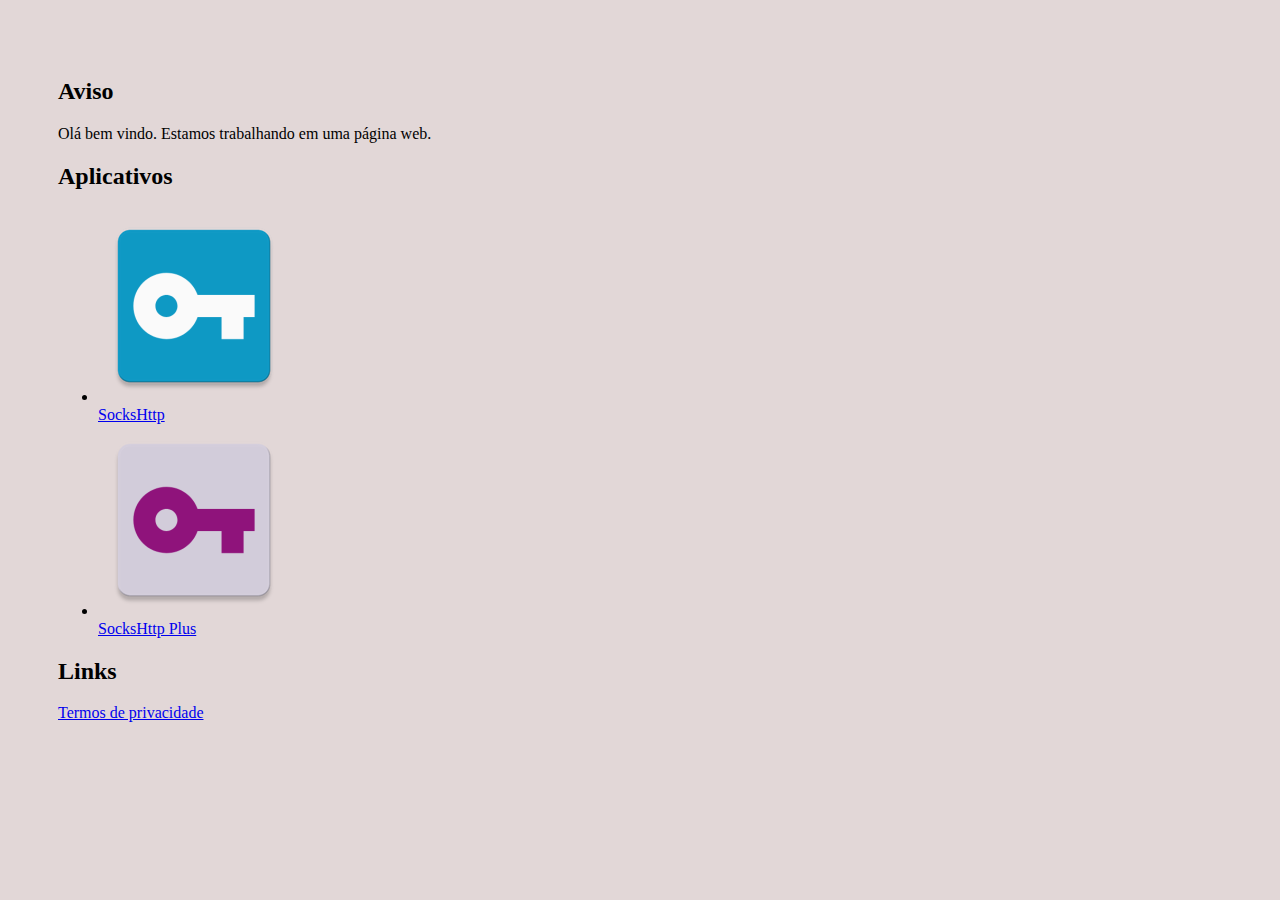
<file: index.html>
<!DOCTYPE html>
<html>
	<head>
		<meta charset="UTF-8">
		<meta name="viewport" content="width=device-width, initial-scale=1">
		<title>Página Inicial - SlipkProjects</title>
		<link rel="stylesheet" href="styles.css">
	</head>
	<body>
		<section>
			<h2>Aviso</h2>
			<p>Olá bem vindo. Estamos trabalhando em uma página web.</p>
		</section>

		<section>
			<h2>Aplicativos</h2>
			<ul class="flex_content">
				<li><a href="https://play.google.com/store/apps/details?id=com.slipkprojects.sockshttp" target="_blank"><img src="assets/imagens/ic_sks.png" alt="Icone do app"><br />SocksHttp</a></li>
				<li><a href="https://play.google.com/store/apps/details?id=com.slipkprojects.sksplus" target="_blank"><img src="assets/imagens/ic_sksplus.png" alt="Icone do app"><br />SocksHttp Plus</a></li>
			</ul>
		</section>

		<footer>
			<h2>Links</h2>
			<ul class="links_list">
				<li><a href="PRIVACY.html">Termos de privacidade</a></li>
			</ul>
		</footer>
	</body>
</html>
</file>
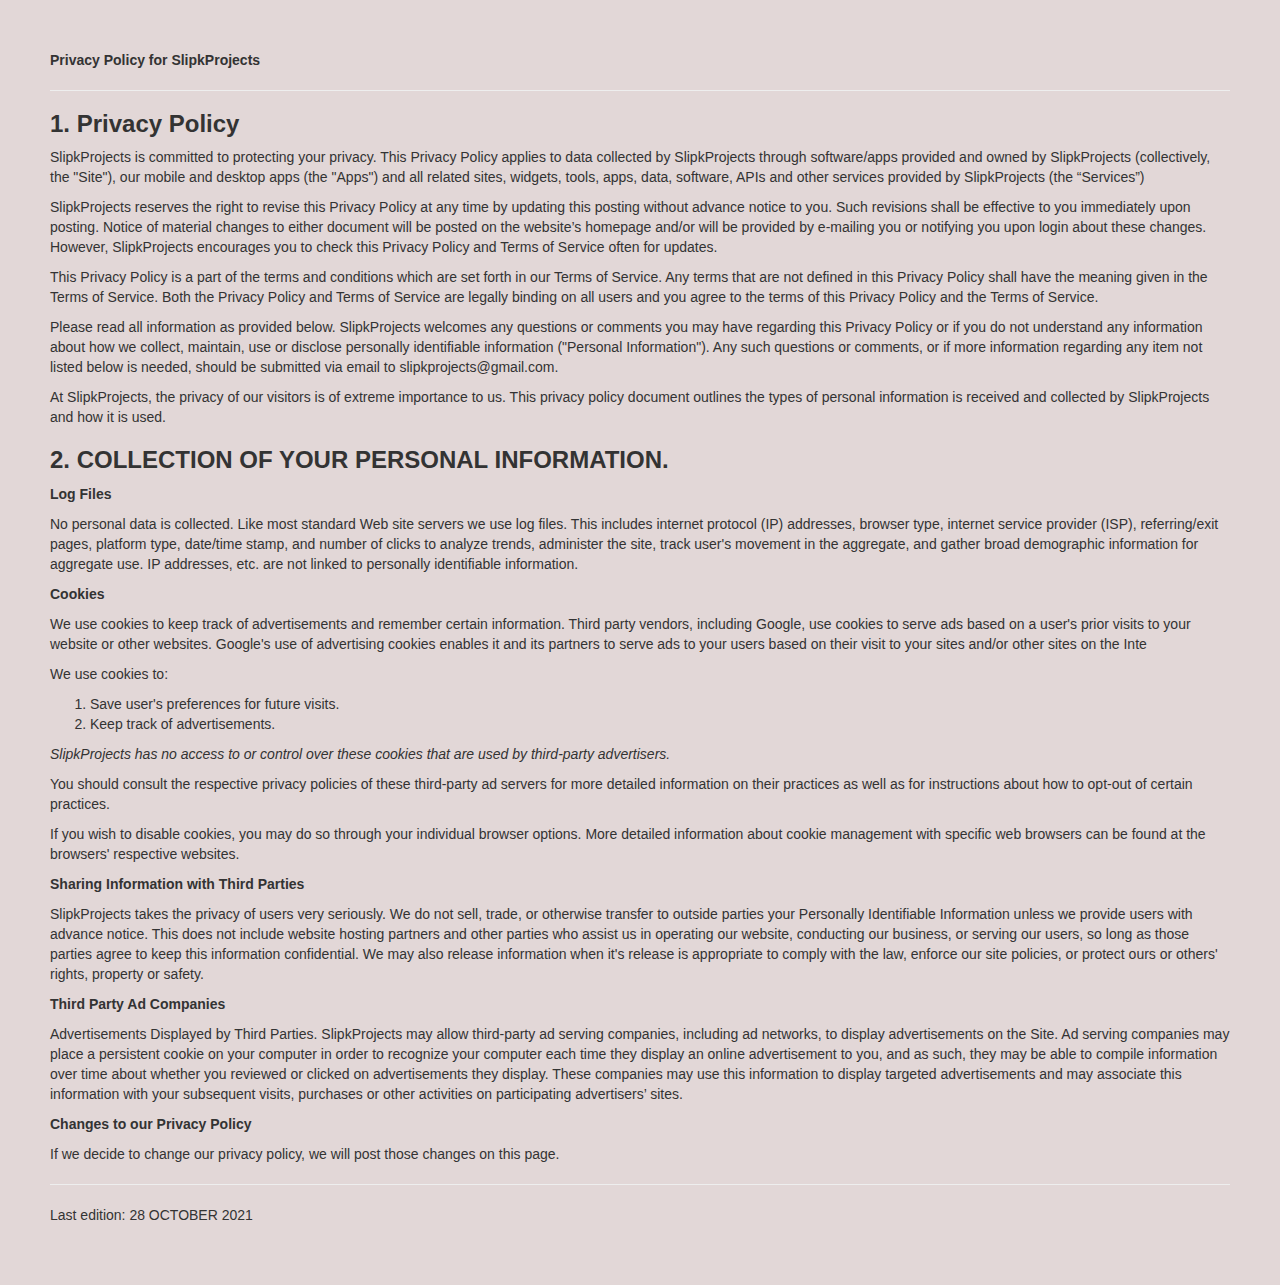
<file: PRIVACY.html>
<!DOCTYPE html>
<html lang="en">
<head>
<meta charset="UTF-8">
<title>Privacy Policy - SlipkProjects</title>
<meta name="description" content="SlipkProjects Privacy Policy">
<meta name="viewport" content="width=device-width, initial-scale=1">
<link rel="stylesheet" href="https://maxcdn.bootstrapcdn.com/bootstrap/3.3.7/css/bootstrap.min.css" integrity="sha384-BVYiiSIFeK1dGmJRAkycuHAHRg32OmUcww7on3RYdg4Va+PmSTsz/K68vbdEjh4u" crossorigin="anonymous">
<link rel="stylesheet" href="styles.css">
</head>
<body>
<div id="container content">
<p>
<strong> Privacy Policy for SlipkProjects</strong>
<hr>
</p>
<p>
<strong><h3>1. Privacy Policy</h3></strong>
</p>
<p>
SlipkProjects is committed to protecting your privacy. This Privacy Policy applies to data collected by SlipkProjects through software/apps provided and owned by SlipkProjects (collectively, the "Site"), our mobile and desktop apps (the "Apps") and all related sites, widgets, tools, apps, data, software, APIs and other services provided by SlipkProjects (the “Services”)
</p>
<p>
SlipkProjects reserves the right to revise this Privacy Policy at any time by updating this posting without advance notice to you. Such revisions shall be effective to you immediately upon posting. Notice of material changes to either document will be posted on the website&rsquo;s homepage and/or will be provided by e-mailing you or notifying you upon login about these changes. However, SlipkProjects encourages you to check this Privacy Policy and Terms of Service often for updates.
</p>
<p>
This Privacy Policy is a part of the terms and conditions which are set forth in our Terms of Service. Any terms that are not defined in this Privacy Policy shall have the meaning given in the Terms of Service. Both the Privacy Policy and Terms of Service are legally binding on all users and you agree to the terms of this Privacy Policy and the Terms of Service.
</p>
<p>
Please read all information as provided below. SlipkProjects welcomes any questions or comments you may have regarding this Privacy Policy or if you do not understand any information about how we collect, maintain, use or disclose personally identifiable information ("Personal Information"). Any such questions or comments, or if more information regarding any item not listed below is needed, should be submitted via email to slipkprojects@gmail.com.
</p>
<p>
At SlipkProjects, the privacy of our visitors is of extreme importance to us. This privacy policy document outlines the types of personal information is received and collected by SlipkProjects and how it is used.
</p>
<p>
<b><h3>2. COLLECTION OF YOUR PERSONAL INFORMATION.</h3></b>
</p>
<p>
<strong>Log Files</strong>
</p>
<p>No personal data is collected. Like most standard Web site servers we use log files. This includes internet protocol (IP) addresses, browser type, internet service provider (ISP), referring/exit pages, platform type, date/time stamp, and number of clicks to analyze trends, administer the site, track user's movement in the aggregate, and gather broad demographic information for aggregate use. IP addresses, etc. are not linked to personally identifiable information.
</p>
<p>
<strong>Cookies</strong>
</p>
<p>
We use cookies to keep track of advertisements and remember certain information. Third party vendors, including Google, use cookies to serve ads based on a user's prior visits to your website or other websites. Google's use of advertising cookies enables it and its partners to serve ads to your users based on their visit to your sites and/or other sites on the Inte
</p>
<p>We use cookies to:</p>
<ol>
<li>Save user's preferences for future visits.</li>
<li>Keep track of advertisements.</li>
</ol>
<p>
<i>SlipkProjects has no access to or control over these cookies that are used by third-party advertisers. </i>
</p>
<p>
You should consult the respective privacy policies of these third-party ad servers for more detailed information on their practices as well as for instructions about how to opt-out of certain practices.
</p>
<p>
If you wish to disable cookies, you may do so through your individual browser options. More detailed information about cookie management with specific web browsers can be found at the browsers' respective websites.
</p>
<p>
<strong>Sharing Information with Third Parties</strong>
</p>
<p>SlipkProjects takes the privacy of users very seriously. We do not sell, trade, or otherwise transfer to outside parties your Personally Identifiable Information unless we provide users with advance notice. This does not include website hosting partners and other parties who assist us in operating our website, conducting our business, or serving our users, so long as those parties agree to keep this information confidential. We may also release information when it's release is appropriate to comply with the law, enforce our site policies, or protect ours or others' rights, property or safety.</p>
<p> <strong>Third Party Ad Companies</strong>
</p>
<p>
Advertisements Displayed by Third Parties. SlipkProjects may allow third-party ad serving companies, including ad networks, to display advertisements on the Site. Ad serving companies may place a persistent cookie on your computer in order to recognize your computer each time they display an online advertisement to you, and as such, they may be able to compile information over time about whether you reviewed or clicked on advertisements they display. These companies may use this information to display targeted advertisements and may associate this information with your subsequent visits, purchases or other activities on participating advertisers’ sites.
</p>
<p><strong>Changes to our Privacy Policy</strong>
</p>
<p>
If we decide to change our privacy policy, we will post those changes on this page.
</p>
<hr>
<p>
</small>
Last edition: 28 OCTOBER 2021
</small>
</p>
</div>
</body>
</html>
</file>
<file: styles.css>
body {
    background-color: rgb(226, 215, 215);
    padding: 50px
}

#title {
    color: blue;
}

.warning {
    color: yellow;
}

.links_list {
    list-style: none;
    padding: 0;
}

h4 {
    font-size: 16px;
       margin: 40px 0 10px 0;
      font-weight: bold;
}
#content {
padding: 40px 15px;
text-align: center
}
</file>
